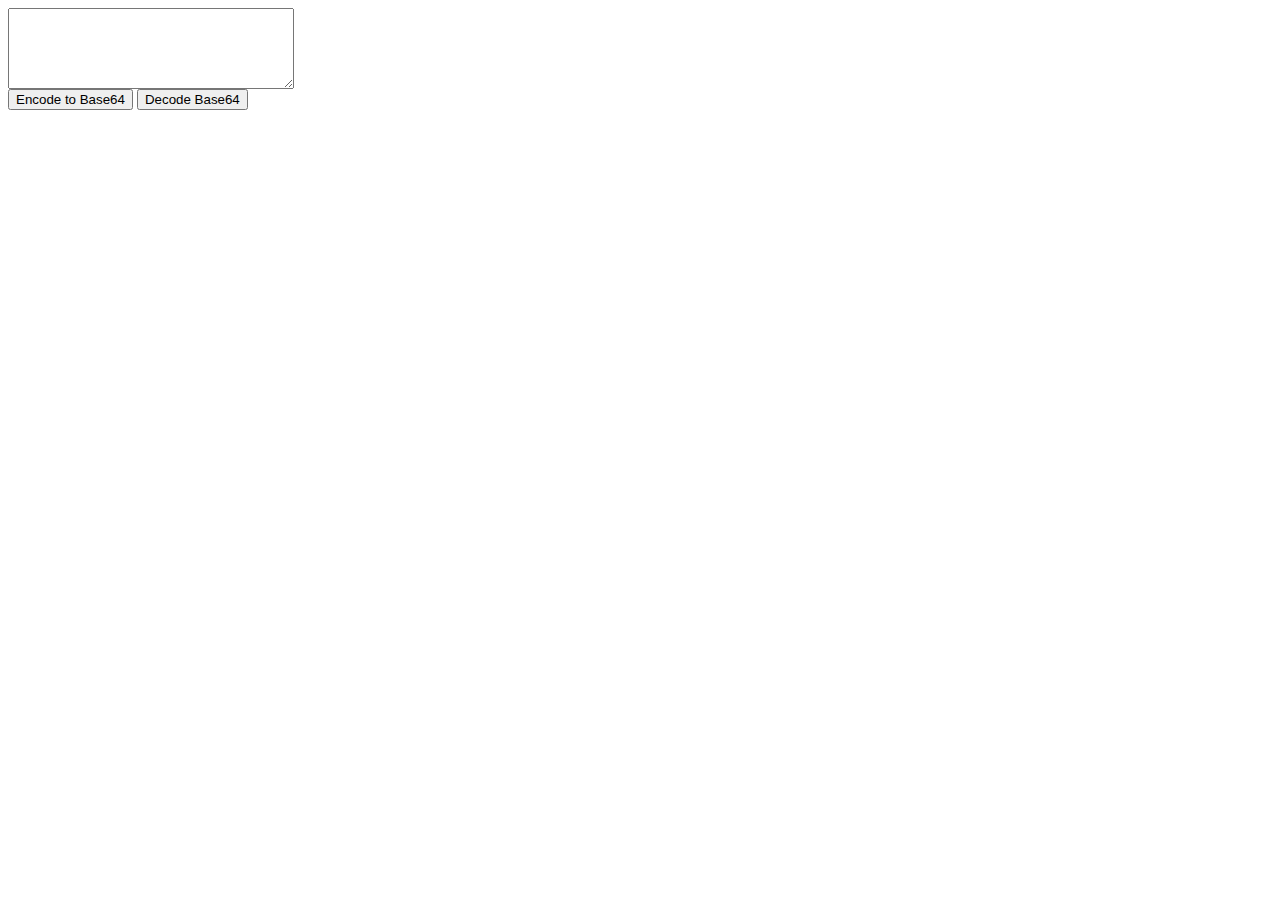
<file: base64/index.html>
<html>
<head>
        <script src="https://cdnjs.cloudflare.com/ajax/libs/jquery/3.3.1/jquery.min.js"></script>
        <title>Base64 Encode/Decode Online</title>
</head>
<body>
    <textarea id="mainarea" rows="5" cols="33"></textarea><br>
    <button id="encodeb64">Encode to Base64</button>
    <button id="decodeb64">Decode Base64</button>
    <script>
    $( "#encodeb64" ).click(function() {
        var formval = $("#mainarea").val();
        console.log(formval)
        formval = btoa(formval);
        $("#mainarea").val(formval);
    });
    $( "#decodeb64" ).click(function() {
        var formval = $("#mainarea").val();
        formval = atob(formval);
        $("#mainarea").val(formval);
    });
    </script>
</body>
</html>
</file>
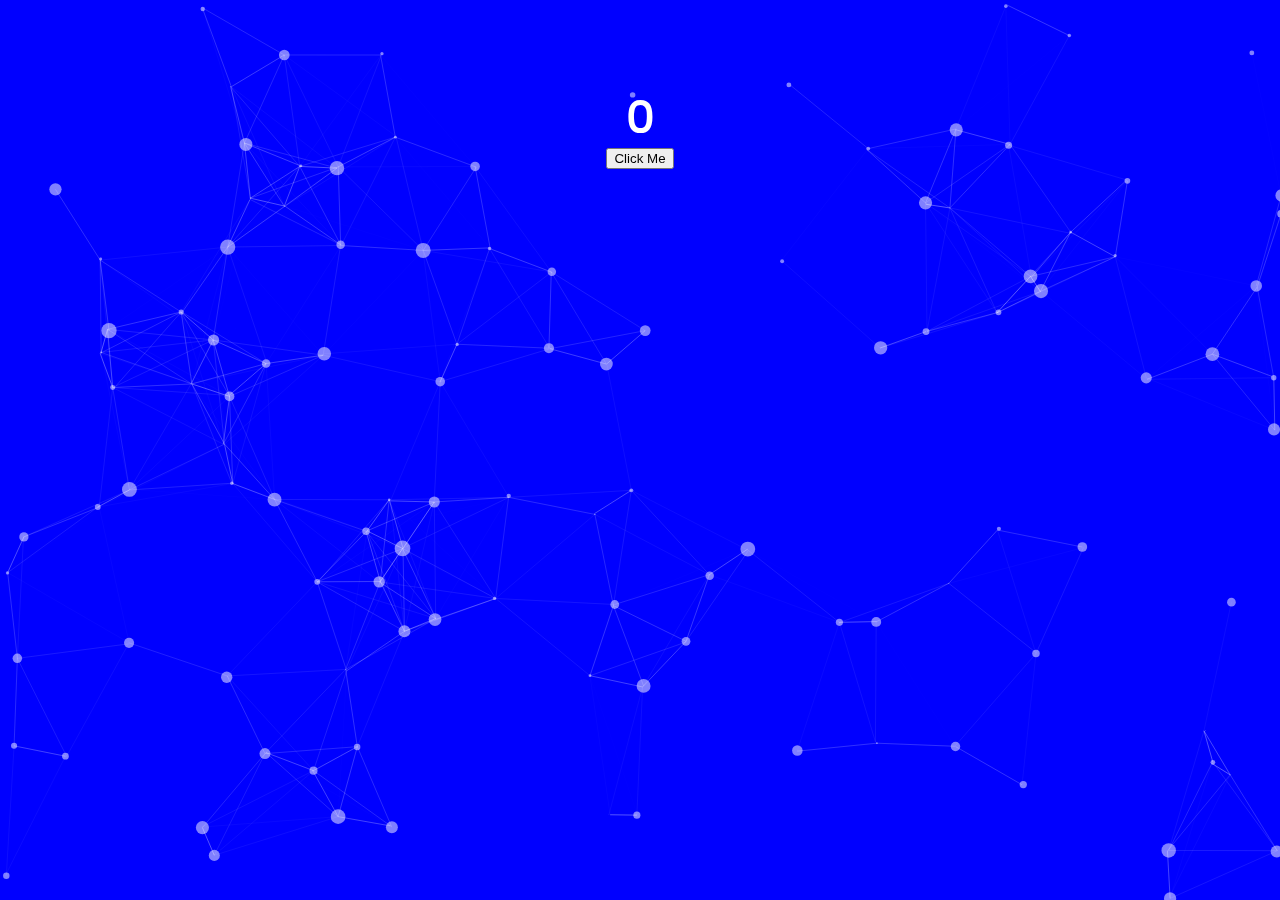
<file: clickdemo/index.html>
<html>
<head>
<title>Clicker</title>
<script src="https://code.jquery.com/jquery-3.3.1.js"></script>
<style>
body {
    background-color: blue;
}
</style>
<link href="https://fonts.googleapis.com/css?family=Sunflower:300" rel="stylesheet"> 
<style>
body {
	font-family: 'Sunflower', sans-serif;
}
</style>
</head>
<body>
<script src="particles.js"></script>
<script>
particlesJS.load('particles-js', 'woaw.json', function() {
  console.log('callback - particles.js config loaded');
});
</script>
<style>
#particles-js canvas {
    display: block;
    vertical-align: bottom;
    -webkit-transform: scale(1);
    -ms-transform: scale(1);
    transform: scale(1);
    opacity: 1;
    -webkit-transition: opacity .8s ease, -webkit-transform 1.4s ease;
    transition: opacity .8s ease, transform 1.4s ease
}

#particles-js {
    width: 100%;
    height: 100%;
    position: fixed;
    z-index: -10;
    top: 0;
    left: 0
}
</style>
<div id="particles-js"></div>
<center>
<br>
<br>
<br>
<br>
<font size="7">
<font color="white"><div class="nombre">
0
</div>
</font>
</font>
<button>Click Me</button>

</center>
<script>
var clic = 0;
$( "button" ).click(function(){
  clic = clic + 1;
  $('div.nombre').text(clic);
});
</script>
</body>
</file>
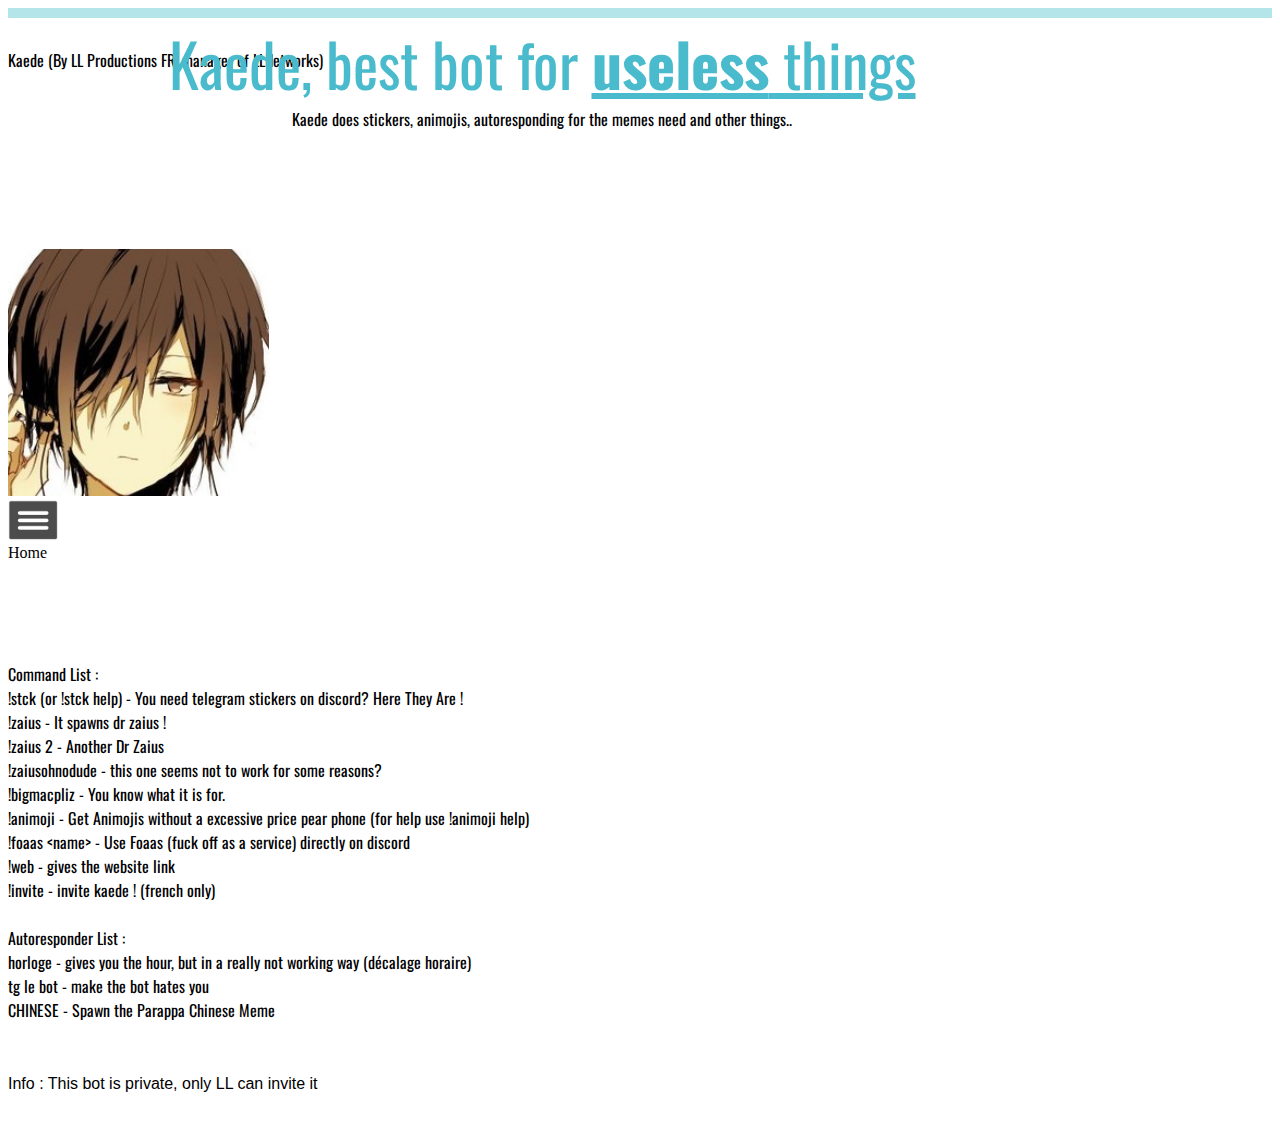
<file: kaede/index.html>
<!DOCTYPE html><html><head>
    <title>Kaede Bot</title>
    <meta charset="UTF-8">
    <meta name="generator" content="Silex v2.2.7">
    
    <meta property="og:title" content="Kaede Bot by LLNetwork" />
    <meta property="og:image" content="https://media.tenor.com/images/e2ec8b8229d40d40eb5eeae78f8ae3c9/tenor.gif" />

    <style type="text/css" class="silex-style">@import url(//fonts.googleapis.com/css?family=Oswald:200,300);.title,
.heading1,
.heading2,
.heading3,
.normal {color: black; font-family: 'Oswald', sans-serif; margin: 0; font-weight: normal;}.editable-style.small-height {min-height: 10px; height: 10px; max-height: 10px;}.title {font-size: 60px; color: rgb(73, 187, 204);}.heading1 {font-size: 24px;}.editable-style.right {left: initial; right: 0px;}.grey-text .normal {color: grey;}.small-text .normal {color: grey; font-size: 10px;}.product-details .heading1 {color: rgb(73, 187, 204);}.product-details .heading3 {color: white; background-color: rgb(73, 187, 204); float: right; padding: 2px 25px;}.in-front {z-index: 1000;}.link-menu .normal {padding-top: 5px; color: #000000;}.link-menu .page-link-active {background-color: rgb(73, 187, 204); transition: background-color 0.5s ease-in;}.link-menu .page-link-active .normal {color: #FFFFFF; transition: color 0.5s ease-in;}</style>
    <script type="text/javascript" class="silex-script"></script>
    <style class="silex-inline-styles" type="text/css">.silex-id-1436036524732-32 {cursor: auto; background-color: rgb(255, 255, 255);}.silex-id-1483130857943-13 {top: 5px; left: 5px; background-color: rgba(180,229,232,1); min-width: 980px;}.silex-id-1483130857943-12 {min-height: 40px; background-color: transparent; top: 15px; left: 313px; width: 980px;}.silex-id-1525361065144-2 {width: 405px; min-height: 100px; top: 1px; left: 266px;}.silex-id-1483131519736-31 {top: 50px; left: 5px; min-width: 980px;}@media only screen and (max-width: 480px), only screen and (max-device-width: 480px) {.silex-id-1483131519736-31 {top: 401px; left: 0px;}}.silex-id-1483131519736-30 {min-height: 351px; background-color: transparent; top: 15px; left: 313px; width: 980px;}@media only screen and (max-width: 480px), only screen and (max-device-width: 480px) {.silex-id-1483131519736-30 {min-height: 415px;}}.silex-id-1436036524230-27 {width: 1068px; top: 170px; left: -48px; min-height: 231px;}@media only screen and (max-width: 480px), only screen and (max-device-width: 480px) {.silex-id-1436036524230-27 {top: 137px; left: 11px; width: 421px; min-height: 372px;}}.silex-id-1525361407842-5 {width: 150px; min-height: 141px; top: 14px; left: 438px;}.silex-id-1525362141200-0 {width: 100px; background-color: rgb(255, 255, 255); min-height: 100px; top: 816px; left: 1502px;}.silex-id-1525361285402-3 {width: 1110px; min-height: 332px; top: 492px; left: 268px;}.silex-id-1525362460016-1 {width: 481px; min-height: 52px; top: 905px; left: 271px;}</style>

    <script type="text/javascript" src="https://editor.silex.me/static/2.7/jquery.js" data-silex-static=""></script>
    <script type="text/javascript" src="https://editor.silex.me/static/2.7/jquery-ui.js" data-silex-static=""></script>
    <script type="text/javascript" src="https://editor.silex.me/static/2.7/pageable.js" data-silex-static=""></script>
    <script type="text/javascript" src="https://editor.silex.me/static/2.7/front-end.js" data-silex-static=""></script>
    <link rel="stylesheet" href="https://editor.silex.me/static/2.7/normalize.css" data-silex-static="">
    <link rel="stylesheet" href="https://editor.silex.me/static/2.7/front-end.css" data-silex-static="">

    

    <script class="silex-json-styles" type="text/json">[{"desktop":{"silex-id-1436036524732-32":{"cursor":"auto","background-image":"","background-color":"rgb(255, 255, 255)"},"silex-id-1436036524531-30":{"width":"408px","top":"106px","left":"90px","background-color":"transparent","min-height":"141px"},"silex-id-1436036524431-29":{"width":"117px","top":"3px","left":"2px","min-height":"117px"},"silex-id-1436036524330-28":{"width":"283px","top":"21px","left":"120px","min-height":"100px"},"silex-id-1436036524230-27":{"width":"1068px","top":"170px","left":"-48px","min-height":"231px"},"silex-id-1436036524129-26":{"width":"966px","top":"700px","left":"1px","background-color":"transparent","min-height":"528px"},"silex-id-1436036524028-25":{"width":"368px","top":"134px","left":"46px","min-height":"256px"},"silex-id-1436036523928-24":{"width":"978px","top":"22px","left":"1px","min-height":"26px"},"silex-id-1436036523827-23":{"width":"242px","top":"166px","left":"120px","min-height":"58px"},"silex-id-1436036523727-22":{"width":"362px","top":"235px","left":"61px","min-height":"86px"},"silex-id-1436036523626-21":{"width":"415px","top":"129px","left":"513px","min-height":"302px"},"silex-id-1436036523526-20":{"width":"100px","top":"1278px","left":"0px","background-color":"transparent","min-height":"528px"},"silex-id-1436036523425-19":{"width":"368px","top":"127px","left":"40px","min-height":"256px"},"silex-id-1436036523325-18":{"width":"100px","top":"16px","left":"0px","min-height":"26px"},"silex-id-1436036523224-17":{"width":"242px","top":"166px","left":"120px","min-height":"58px"},"silex-id-1436036523124-16":{"width":"362px","top":"235px","left":"61px","min-height":"86px"},"silex-id-1436036523024-15":{"width":"415px","top":"166px","left":"512px","min-height":"259px"},"silex-id-1436036522923-14":{"width":"100px","top":"1864px","background-color":"transparent","min-height":"528px"},"silex-id-1436036522823-13":{"width":"368px","top":"130px","left":"43px","min-height":"256px"},"silex-id-1436036522722-12":{"width":"100px","top":"16px","left":"0px","min-height":"26px"},"silex-id-1436036522622-11":{"width":"242px","top":"166px","left":"120px","min-height":"58px"},"silex-id-1436036522521-10":{"width":"362px","top":"240px","left":"61px","min-height":"86px"},"silex-id-1436036522421-9":{"width":"415px","top":"172px","left":"512px","min-height":"299px"},"silex-id-1436036522320-8":{"width":"100px","top":"2405px","min-height":"100px"},"silex-id-1436036522119-6":{"width":"383px","top":"108px","left":"536px","background-color":"transparent","min-height":"100px"},"silex-id-1436036522018-5":{"width":"90px","top":"20px","left":"142px","min-height":"33px"},"silex-id-1436036521917-4":{"width":"90px","top":"20px","left":"238px","min-height":"33px"},"silex-id-1436036521816-3":{"width":"100px","top":"300px","left":"1px","background-color":"transparent","min-height":"528px"},"silex-id-1436036521716-2":{"width":"389px","top":"59px","left":"539px","min-height":"325px"},"silex-id-1436036521615-1":{"width":"400px","top":"51px","left":"111px","background-color":"transparent","min-height":"396px"},"silex-id-1483130355289-6":{"min-height":"331px","background-color":"transparent"},"silex-id-1483130397854-9":{"min-height":"525px","background-color":"transparent"},"silex-id-1483130400382-11":{"min-height":"82px","background-color":"transparent"},"silex-id-1483130857943-12":{"min-height":"40px","background-color":"transparent","top":"15px","left":"313px","width":"980px"},"silex-id-1483130857943-13":{"top":"5px","left":"5px","background-color":"rgba(180,229,232,1)","min-width":"980px"},"silex-id-1483131239727-15":{"min-height":"525px","background-color":"transparent"},"silex-id-1483131239727-16":{"width":"368px","top":"134px","left":"46px","min-height":"256px"},"silex-id-1483131239727-17":{"width":"978px","top":"22px","left":"1px","min-height":"26px"},"silex-id-1483131239727-18":{"width":"415px","top":"129px","left":"513px","min-height":"302px"},"silex-id-1483131242514-20":{"min-height":"525px","background-color":"transparent"},"silex-id-1483131242515-21":{"width":"368px","top":"134px","left":"46px","min-height":"256px"},"silex-id-1483131242515-22":{"width":"978px","top":"22px","left":"1px","min-height":"26px"},"silex-id-1483131242515-23":{"width":"415px","top":"129px","left":"513px","min-height":"302px"},"silex-id-1483131410737-26":{"min-height":"525px","background-color":"transparent"},"silex-id-1483131519736-30":{"min-height":"351px","background-color":"transparent","top":"15px","left":"313px","width":"980px"},"silex-id-1483131519736-31":{"top":"50px","left":"5px","min-width":"980px"},"silex-id-1525361065144-2":{"width":"405px","min-height":"100px","top":"1px","left":"266px"},"silex-id-1525361285402-3":{"width":"1110px","min-height":"332px","top":"492px","left":"268px"},"silex-id-1525361407842-5":{"width":"150px","min-height":"141px","top":"14px","left":"438px"},"silex-id-1525362141200-0":{"width":"100px","background-color":"rgb(255, 255, 255)","min-height":"100px","top":"816px","left":"1502px"},"silex-id-1525362460016-1":{"width":"481px","min-height":"52px","top":"905px","left":"271px"}},"mobile":{"silex-id-1436036524230-27":{"top":"137px","left":"11px","width":"421px","min-height":"372px"},"silex-id-1483131410737-26":{"top":"0px","left":"12px","width":"445px","min-height":"791px"},"silex-id-1483131519736-31":{"top":"401px","left":"0px"},"silex-id-1483131242515-23":{"top":"384px","left":"15px","width":"415px","min-height":"314px"},"silex-id-1483130355289-6":{"min-height":"218px"},"silex-id-1483131519736-30":{"min-height":"415px"},"silex-id-1483130397854-9":{"min-height":"767px"},"silex-id-1483131239727-15":{"min-height":"735px"},"silex-id-1483131242514-20":{"min-height":"718px"}},"componentData":{}}]</script>

    <!-- aa-->
    






    <meta name="website-width" content="980">
    <style type="text/css" class="silex-style-settings">.website-width {width: 980px;}</style>































    
    
<!-- Silex HEAD tag do not remove -->
    <!-- End of Silex HEAD tag do not remove --></head>

<body data-silex-type="container" class="silex-id-1436036524732-32 silex-runtime" data-silex-id="silex-id-1436036524732-32">
    <div data-silex-type="container" class="prevent-draggable container-element editable-style silex-id-1483130857943-13 section-element small-height website-min-width" data-silex-id="silex-id-1483130857943-13">
        <div data-silex-type="container" class="editable-style silex-element-content website-width silex-id-1483130857943-12 silex-container-content container-element prevent-draggable" data-silex-id="silex-id-1483130857943-12"></div>
    <div data-silex-type="text" class="editable-style silex-id-1525361065144-2 text-element" data-silex-id="silex-id-1525361065144-2" style=""><div class="silex-element-content normal">Kaede (By LL Productions FR, manager of LLNetworks)<br></div></div></div>
    
    <div data-silex-type="container" class="prevent-draggable container-element editable-style silex-id-1483131519736-31 section-element page-home paged-element website-min-width" data-silex-id="silex-id-1483131519736-31">
        <div data-silex-type="container" class="editable-style silex-element-content website-width silex-id-1483131519736-30 silex-container-content container-element prevent-draggable" data-silex-id="silex-id-1483131519736-30">
            
        <div data-silex-type="text" class="editable-style text-element silex-id-1436036524230-27" data-silex-id="silex-id-1436036524230-27" style="">
                <div class="silex-element-content normal">
                    <div style="text-align: center;"><header class="title">Kaede, best bot for <u><b>useless</b> things</u><br></header>Kaede does stickers, animojis, autoresponding for the memes need and other things..<br></div></div>
            </div><div data-silex-type="image" class="editable-style silex-id-1525361407842-5 image-element" data-silex-id="silex-id-1525361407842-5" style=""><img src="kaede%20ptn%20d'avatar%20perdu%20de%20merde.PNG" class="silex-element-content"></div></div>
    </div>



    



































    <div class="silex-pages">
        <div class="menu-button editable-style silex-id-hamburger-menu image-element page-page-1 paged-element prevent-draggable prevent-resizable" data-silex-id="silex-id-hamburger-menu" data-silex-type="image"><img class="silex-element-content" src="[data-uri]" alt="open mobile menu"></div><a id="page-home" data-silex-type="page" class="page-element">Home</a></div>













    
    

    



    
    





























<div data-silex-type="html" class="editable-style silex-id-1525362141200-0 html-element" data-silex-id="silex-id-1525362141200-0" style=""><div class="silex-element-content"><script type="text/javascript">document.title = "Kaede Bot";</script></div></div><div data-silex-type="text" class="editable-style silex-id-1525361285402-3 text-element" data-silex-id="silex-id-1525361285402-3" style=""><div class="silex-element-content normal"><div style="text-align: center;"><div style="text-align: left;">Command List :<br>!stck (or !stck help) - You need telegram stickers on discord? Here They Are !<br>!zaius - It spawns dr zaius !<br>!zaius 2 - Another Dr Zaius<br>!zaiusohnodude - this one seems not to work for some reasons?<br>!bigmacpliz - You know what it is for.<br>!animoji - Get Animojis without a excessive price pear phone (for help use !animoji help)<br>!foaas &lt;name&gt; - Use Foaas (fuck off as a service) directly on discord<br>!web - gives the website link<br>!invite - invite kaede ! (french only)<br><br>Autoresponder List :<br>horloge - gives you the hour, but in a really not working way (décalage horaire)<br>tg le bot - make the bot hates you<br>CHINESE - Spawn the Parappa Chinese Meme<br><br></div><br></div></div></div><div data-silex-type="text" class="editable-style silex-id-1525362460016-1 text-element" data-silex-id="silex-id-1525362460016-1" style=""><div class="silex-element-content normal"><font face="verdana,sans-serif">Info : This bot is private, only LL can invite it</font><br></div></div>
</body></html>
</file>
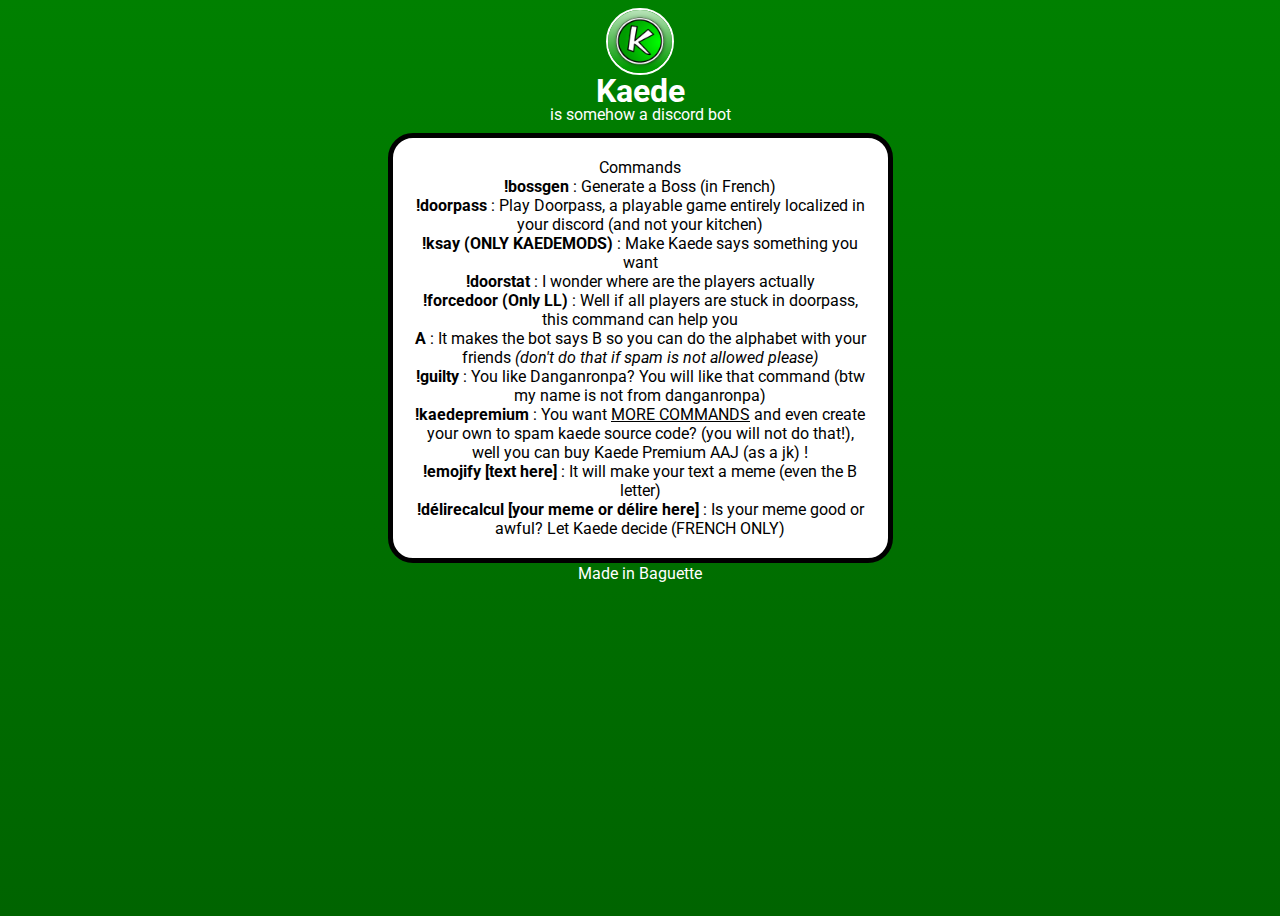
<file: kaedev2/index.html>
<html>
    <head>
        <link href="https://fonts.googleapis.com/css?family=Roboto" rel="stylesheet"> 
        <link href="https://afeld.github.io/emoji-css/emoji.css" rel="stylesheet">
        <style>
        p {
            font-family: 'Roboto', sans-serif;
            color : white;
        }
        body {
            background-color : darkgreen;
            background-image: linear-gradient(green, darkgreen);
            height:100vh;
        }
        .toptext {
            margin-top : -55px;
        }
        .logoicon {
            border-radius: 50%;
            width: 5%;
            border: 2px solid white;
            transition: border .4s ease-in;
        }
        .logoicon:hover {
            border: 8px solid white;
        }
        .toptext2 {
            margin-top : -25px;
        }
        .boxwhite {
            border-radius: 25px;
            background: white;
            padding: 20px;  
            color: black;
            border: 5px solid black;
            width: 455px;
        }
        .underlined {
            text-decoration: underline;
        }
        .p2 {
            font-family: 'Roboto', sans-serif;
            color : white;
        }
        .toptext3 {
            margin-top : -15px;
        }
        </style>
        <title>Kaede</title>
        <meta charset="UTF-8">
    </head>

    <body>
        <center><img class="logoicon" src="kaedelogo.png"></center>
        <center><h1><p class="toptext2">Kaede</p></h1><br>
        <p class="toptext">is somehow a discord bot <i class="em em-thinking_face"></i></p>
        </center>
        <br>
        <center><p class="boxwhite toptext2">
            Commands <br>
            <b>!bossgen</b> : Generate a Boss (in French) <br>
            <b>!doorpass</b> : Play Doorpass, a playable game entirely localized in your discord (and not your kitchen)<br>
            <b>!ksay (ONLY KAEDEMODS)</b> : Make Kaede says something you want <br>
            <b>!doorstat</b> : I wonder where are the players actually <i class="em em-thinking_face"></i> <br>
            <b>!forcedoor (Only LL)</b> : Well if all players are stuck in doorpass, this command can help you <i class="em em---1"></i> <br>
            <b>A</b> : It makes the bot says B so you can do the alphabet with your friends <i>(don't do that if spam is not allowed please)</i> <br>
            <b>!guilty</b> : You like Danganronpa? You will like that command (btw my name is not from danganronpa)<br>
            <b>!kaedepremium</b> : You want <a class="underlined">MORE COMMANDS</a> and even create your own to spam kaede source code? (you will not do that!), well you can buy Kaede Premium AAJ (as a jk) !<br>
            <b>!emojify [text here]</b> : It will make your text a meme (even the B letter) <br>
            <b>!délirecalcul [your meme or délire here]</b> : Is your meme good or awful? Let Kaede decide (FRENCH ONLY)

        </p></center>
        <center class="p2 toptext3">Made in Baguette <i class="em em-fr"></i></center>

    </body>
</html>
</file>
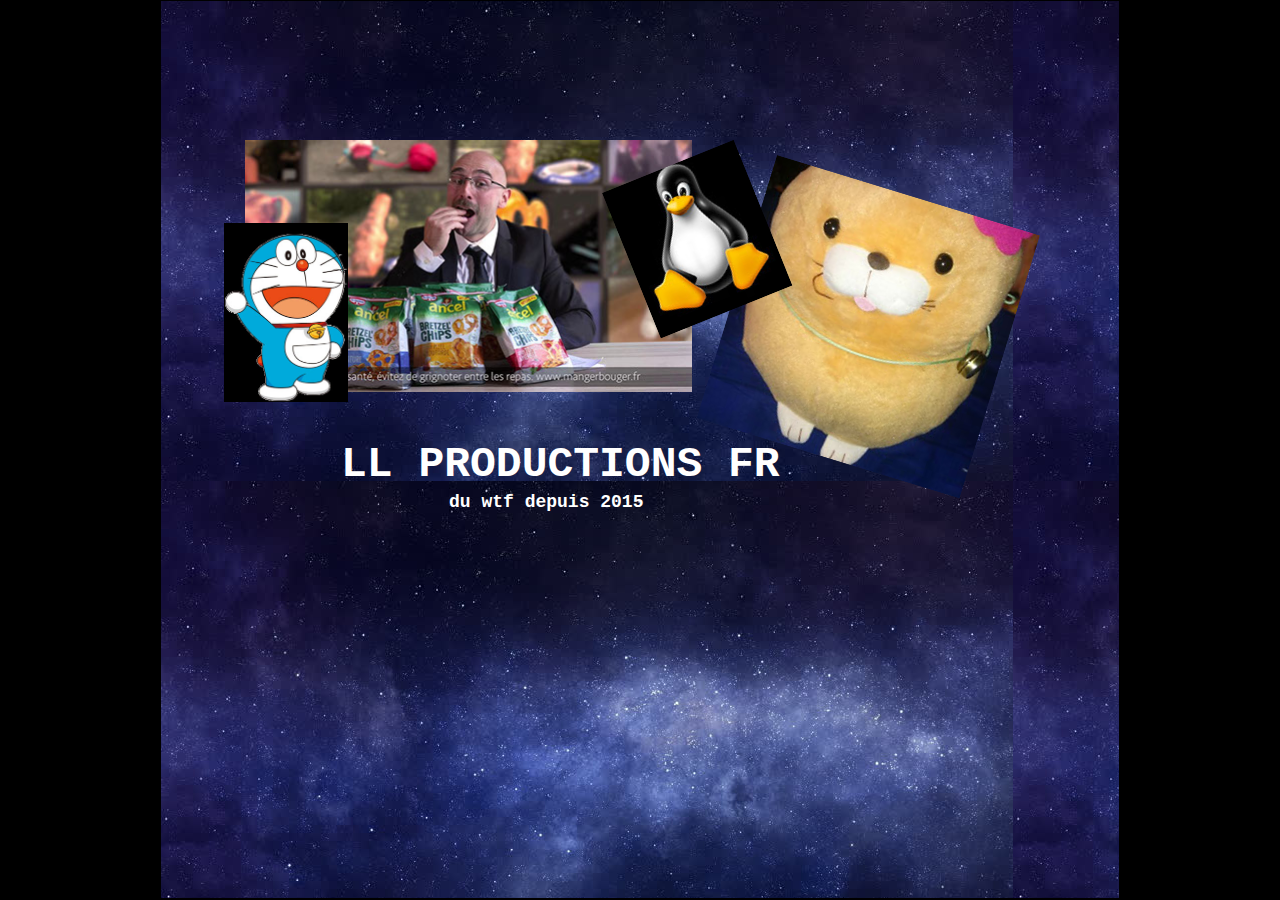
<file: llprods/index.html>
<!DOCTYPE html>
<html class="nojs html css_verticalspacer" lang="fr-FR">
 <head>

  <meta http-equiv="Content-type" content="text/html;charset=UTF-8"/>
  <meta name="generator" content="2018.1.0.386"/>
  <meta name="viewport" content="width=device-width, initial-scale=1.0"/>
  
  <script type="text/javascript">
   // Update the 'nojs'/'js' class on the html node
document.documentElement.className = document.documentElement.className.replace(/\bnojs\b/g, 'js');

// Check that all required assets are uploaded and up-to-date
if(typeof Muse == "undefined") window.Muse = {}; window.Muse.assets = {"required":["museutils.js", "museconfig.js", "jquery.watch.js", "require.js", "index.css"], "outOfDate":[]};
</script>
  
  <title>Page d'accueil</title>
  <!-- CSS -->
  <link rel="stylesheet" type="text/css" href="css/site_global.css?crc=444006867"/>
  <link rel="stylesheet" type="text/css" href="css/index.css?crc=240802145" id="pagesheet"/>
   </head>
 <body>

  <div class="clearfix borderbox" id="page"><!-- group -->
   <div class="clip_frame grpelem" id="u120" data-mu-ie-matrix="progid:DXImageTransform.Microsoft.Matrix(M11=0.9563,M12=-0.2924,M21=0.2924,M22=0.9563,SizingMethod='auto expand')" data-mu-ie-matrix-dx="-34" data-mu-ie-matrix-dy="-34"><!-- image -->
    <img class="block" id="u120_img" src="images/image%20coll%c3%a9e%20480%20x%20480.jpg?crc=130243191" alt="" data-heightwidthratio="1" data-image-width="274" data-image-height="274"/>
   </div>
   <div class="clip_frame grpelem" id="u129"><!-- image -->
    <img class="block" id="u129_img" src="images/image%20coll%c3%a9e%201280%20x%20720.jpg?crc=4195623750" alt="" data-heightwidthratio="0.5627802690582959" data-image-width="446" data-image-height="251"/>
   </div>
   <div class="clip_frame grpelem" id="u154" data-mu-ie-matrix="progid:DXImageTransform.Microsoft.Matrix(M11=0.9272,M12=0.3746,M21=-0.3746,M22=0.9272,SizingMethod='auto expand')" data-mu-ie-matrix-dx="-24" data-mu-ie-matrix-dy="-21"><!-- image -->
    <img class="block" id="u154_img" src="images/image%20coll%c3%a9e%20272%20x%20300.jpg?crc=4000488879" alt="" data-heightwidthratio="1.1056338028169015" data-image-width="142" data-image-height="157"/>
   </div>
   <div class="clip_frame grpelem" id="u163"><!-- image -->
    <img class="block" id="u163_img" src="images/image%20coll%c3%a9e%20254%20x%20365.jpg?crc=61009373" alt="" data-heightwidthratio="1.435483870967742" data-image-width="124" data-image-height="178"/>
   </div>
   <div class="clearfix grpelem" id="u172-6"><!-- content -->
    <p id="u172-2">LL PRODUCTIONS FR</p>
    <p id="u172-4">&nbsp;&nbsp;&nbsp;&nbsp;&nbsp;&nbsp;&nbsp;&nbsp;&nbsp; du wtf depuis 2015</p>
   </div>
   <div class="verticalspacer" data-offset-top="587" data-content-above-spacer="587" data-content-below-spacer="62" data-sizePolicy="fixed" data-pintopage="page_fixedLeft"></div>
  </div>
  <!-- Other scripts -->
  <script type="text/javascript">
   // Decide whether to suppress missing file error or not based on preference setting
var suppressMissingFileError = false
</script>
  <script type="text/javascript">
   window.Muse.assets.check=function(c){if(!window.Muse.assets.checked){window.Muse.assets.checked=!0;var b={},d=function(a,b){if(window.getComputedStyle){var c=window.getComputedStyle(a,null);return c&&c.getPropertyValue(b)||c&&c[b]||""}if(document.documentElement.currentStyle)return(c=a.currentStyle)&&c[b]||a.style&&a.style[b]||"";return""},a=function(a){if(a.match(/^rgb/))return a=a.replace(/\s+/g,"").match(/([\d\,]+)/gi)[0].split(","),(parseInt(a[0])<<16)+(parseInt(a[1])<<8)+parseInt(a[2]);if(a.match(/^\#/))return parseInt(a.substr(1),
16);return 0},f=function(f){for(var g=document.getElementsByTagName("link"),j=0;j<g.length;j++)if("text/css"==g[j].type){var l=(g[j].href||"").match(/\/?css\/([\w\-]+\.css)\?crc=(\d+)/);if(!l||!l[1]||!l[2])break;b[l[1]]=l[2]}g=document.createElement("div");g.className="version";g.style.cssText="display:none; width:1px; height:1px;";document.getElementsByTagName("body")[0].appendChild(g);for(j=0;j<Muse.assets.required.length;){var l=Muse.assets.required[j],k=l.match(/([\w\-\.]+)\.(\w+)$/),i=k&&k[1]?
k[1]:null,k=k&&k[2]?k[2]:null;switch(k.toLowerCase()){case "css":i=i.replace(/\W/gi,"_").replace(/^([^a-z])/gi,"_$1");g.className+=" "+i;i=a(d(g,"color"));k=a(d(g,"backgroundColor"));i!=0||k!=0?(Muse.assets.required.splice(j,1),"undefined"!=typeof b[l]&&(i!=b[l]>>>24||k!=(b[l]&16777215))&&Muse.assets.outOfDate.push(l)):j++;g.className="version";break;case "js":j++;break;default:throw Error("Unsupported file type: "+k);}}c?c().jquery!="1.8.3"&&Muse.assets.outOfDate.push("jquery-1.8.3.min.js"):Muse.assets.required.push("jquery-1.8.3.min.js");
g.parentNode.removeChild(g);if(Muse.assets.outOfDate.length||Muse.assets.required.length)g="Certains fichiers sur le serveur sont peut-être manquants ou incorrects. Videz le cache du navigateur et réessayez. Si le problème persiste, contactez le créateur du site.",f&&Muse.assets.outOfDate.length&&(g+="\nOut of date: "+Muse.assets.outOfDate.join(",")),f&&Muse.assets.required.length&&(g+="\nMissing: "+Muse.assets.required.join(",")),suppressMissingFileError?(g+="\nUse SuppressMissingFileError key in AppPrefs.xml to show missing file error pop up.",console.log(g)):alert(g)};location&&location.search&&location.search.match&&location.search.match(/muse_debug/gi)?
setTimeout(function(){f(!0)},5E3):f()}};
var muse_init=function(){require.config({baseUrl:""});require(["jquery","museutils","whatinput","jquery.watch"],function(c){var $ = c;$(document).ready(function(){try{
window.Muse.assets.check($);/* body */
Muse.Utils.transformMarkupToFixBrowserProblemsPreInit();/* body */
Muse.Utils.prepHyperlinks(true);/* body */
Muse.Utils.makeButtonsVisibleAfterSettingMinWidth();/* body */
Muse.Utils.fullPage('#page');/* 100% height page */
Muse.Utils.showWidgetsWhenReady();/* body */
Muse.Utils.transformMarkupToFixBrowserProblems();/* body */
}catch(b){if(b&&"function"==typeof b.notify?b.notify():Muse.Assert.fail("Error calling selector function: "+b),false)throw b;}})})};

</script>
  <!-- RequireJS script -->
  <script src="scripts/require.js?crc=7928878" type="text/javascript" async data-main="scripts/museconfig.js?crc=310584261" onload="if (requirejs) requirejs.onError = function(requireType, requireModule) { if (requireType && requireType.toString && requireType.toString().indexOf && 0 <= requireType.toString().indexOf('#scripterror')) window.Muse.assets.check(); }" onerror="window.Muse.assets.check();"></script>
   </body>
</html>
</file>
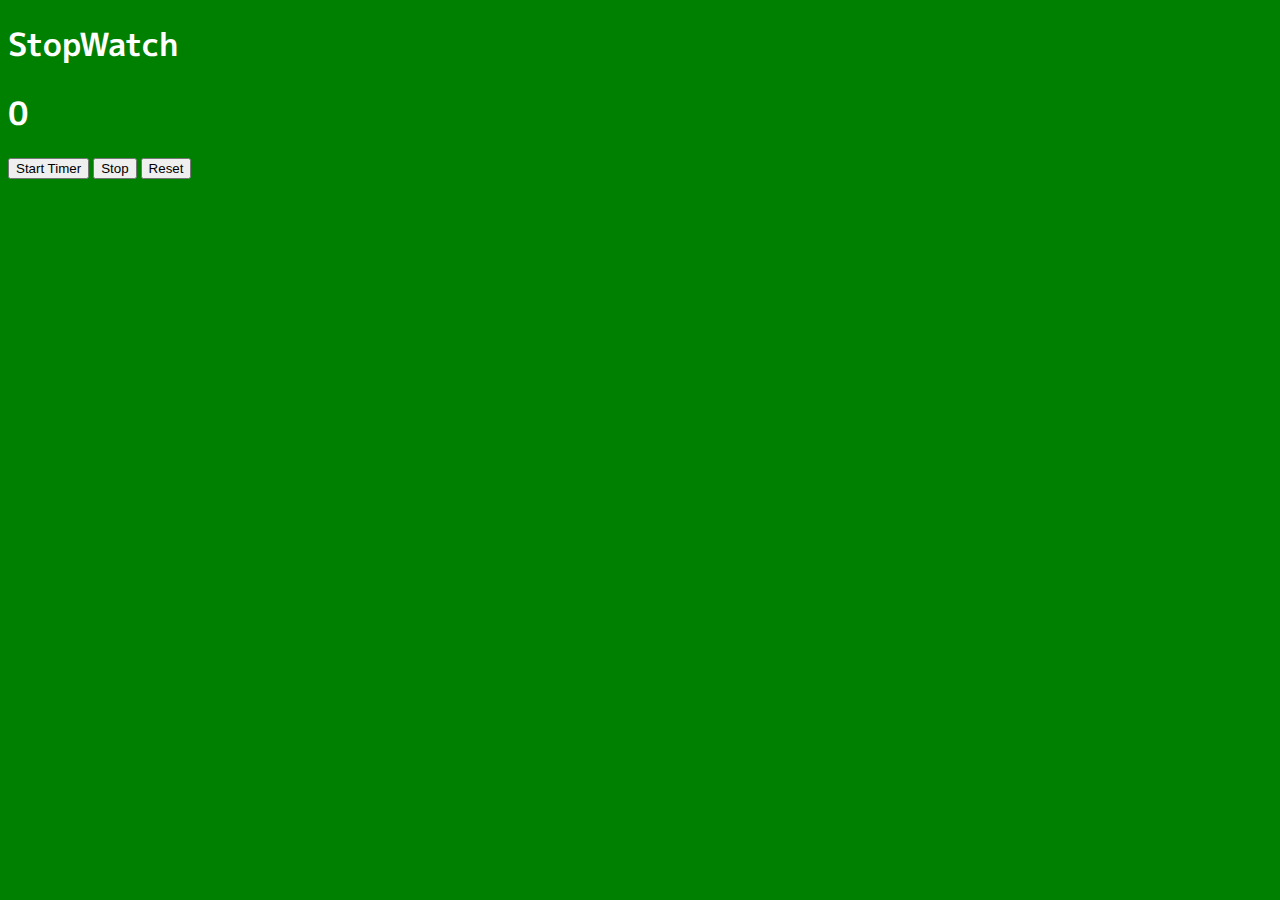
<file: stopwatch/index.html>
<!DOCTYPE HTML>
<html>
<head>
    <title>STOPWATCH TEST</title>
    <script>
            var time = 0;
            var timego = 0;
        </script>
    <link href="https://fonts.googleapis.com/css?family=M+PLUS+1p" rel="stylesheet"> 
    <style>
    body {
        background-color: green
    }
    p {
        font-family: 'M PLUS 1p', sans-serif;
        color : white;
    }
    h1 {
        font-family: 'M PLUS 1p', sans-serif;
        color : white;
    }
    </style>
    <script src="https://ajax.googleapis.com/ajax/libs/jquery/3.3.1/jquery.min.js"></script>
    <script>
            function timestart() {
                    time = time + 1;
                    $( "div.timer" ).replaceWith( '<div class="timer">' + time + '</div>' );
            }

    function startnow() {
        theTimer = setInterval(timestart, 1000);
    }
    function stopnow() {
        clearInterval(theTimer);
    }
    function resetnow() {
        clearInterval(theTimer);
        timego = 0;
        time = 0;
        $( "div.timer" ).replaceWith( '<div class="timer">' + time + '</div>' );
    }
    </script>
</head>
<body><p>
<h1>StopWatch</h1>
<h1><div class="timer">0</div></h1>
<button onclick="startnow()">Start Timer</button>
<button onclick="stopnow()">Stop</button>
<button onclick="resetnow()">Reset</button>











<script>
        
</script>
</p>
</body>
</html>
</file>
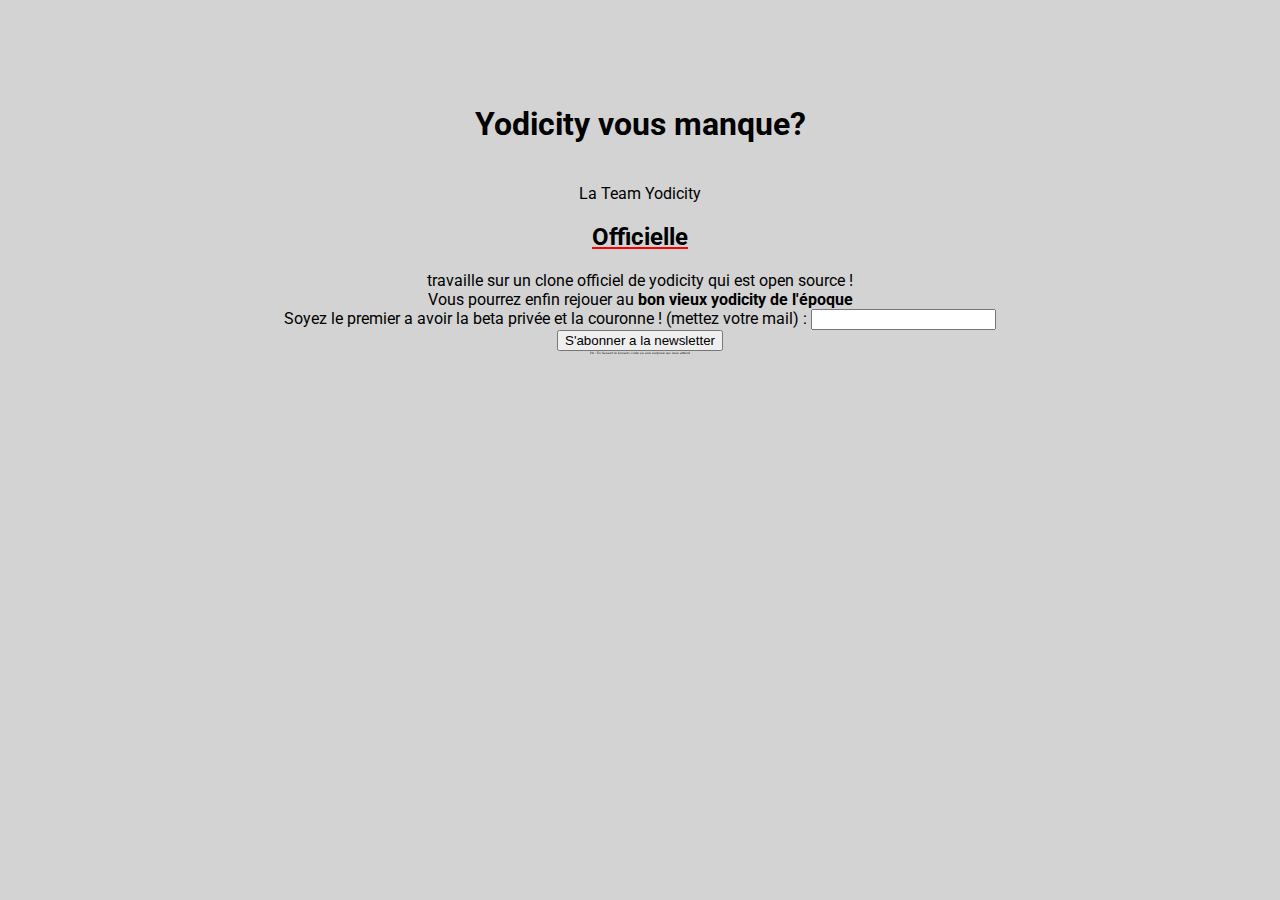
<file: yodicity2/index.html>
<html>
<head>
<title>OpenYodicity</title>
<meta charset="UTF-8">
<style>
div.centr {
    text-align: center;
}

div.dafuq {
    font-size: 3px;
}
</style>
<link href="https://fonts.googleapis.com/css?family=Roboto" rel="stylesheet"> 
<style>
body{
  font-family: 'Roboto', sans-serif;
  }
</style>
<style>
div.oblijay {
    text-decoration: underline;
    text-decoration-color: red;
}





</style>
<script src="https://ajax.googleapis.com/ajax/libs/jquery/3.3.1/jquery.min.js"></script>
</head>
<body bgcolor="#d3d3d3"><br><br><br><br>
<div class="centr"><h1>Yodicity vous manque?</h1></div>
<br><div class="centr">La Team Yodicity <b><h2><div class="oblijay">Officielle</div></h2></b> travaille sur un clone officiel de yodicity qui est open source !
<br>Vous pourrez enfin rejouer au <b>bon vieux yodicity de l'époque</b>
<br>Soyez le premier a avoir la beta privée et la couronne ! (mettez votre mail) : <input type="text" name="mail"><br><button onclick="location.href='https://www.youtube.com/watch?v=fVQ2vd4L2yk'" type="button">S'abonner a la newsletter</button>
<br><div class="dafuq">PS : En faisant le konami code y'a une surprise qui vous attend</div>

<script>
//Haut, haut, bas, bas, gauche, droite, gauche, droite, B, A
var k = [38, 38, 40, 40, 37, 39, 37, 39, 66, 65],
n = 0;
$(document).keydown(function (e) {
    if (e.keyCode === k[n++]) {
        if (n === k.length) {
            alert('Bien tenté, poisson de avril!'); // à remplacer par votre code
            n = 0;
            return false;
        }
    }
    else {
        n = 0;
    }
});
</script>


</div>


</body>





</html>
</file>
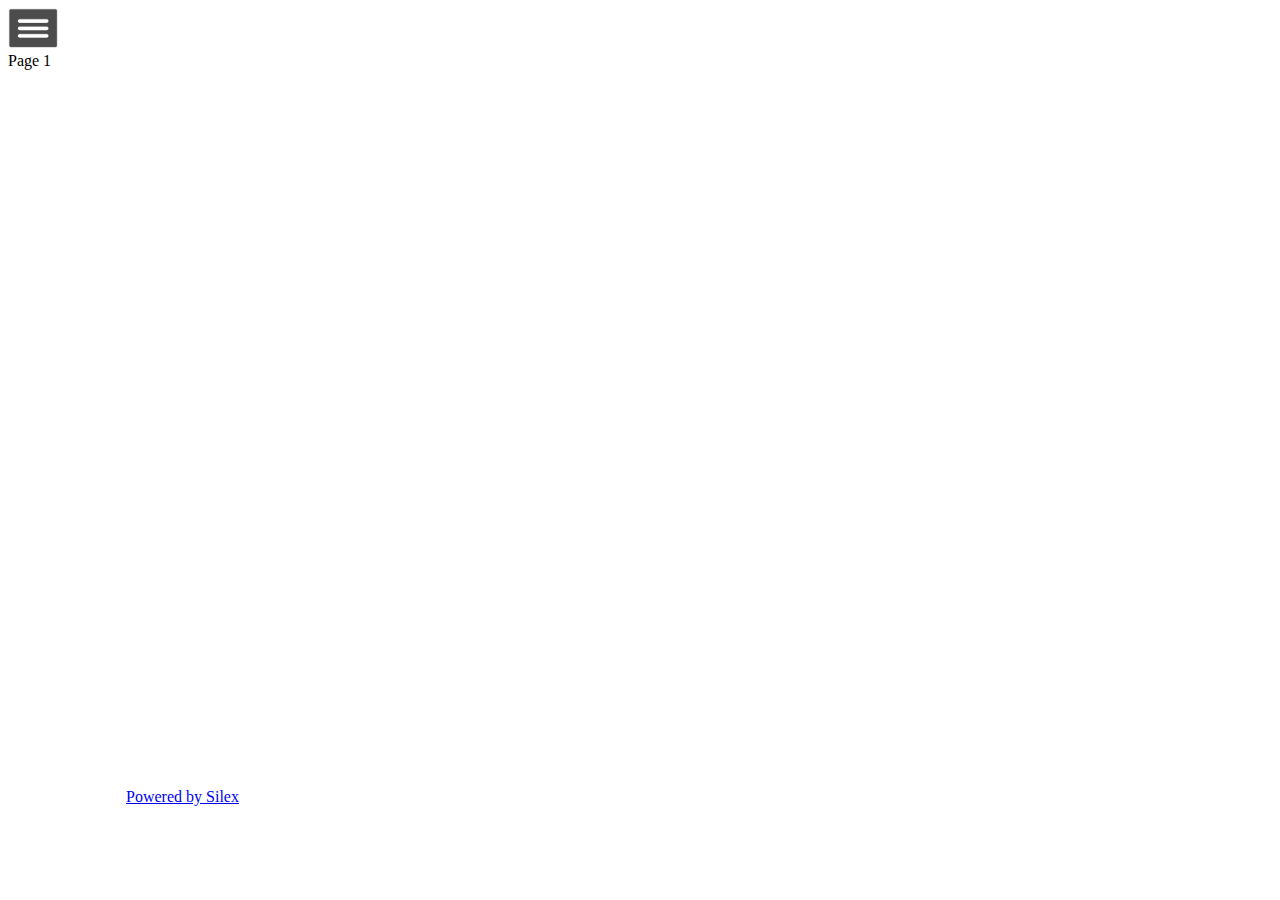
<file: kaede/editable.html>
<!DOCTYPE html><html><head>
    <meta charset="UTF-8">
    <!-- generator meta tag -->
    <!-- leave this for stats and Silex version check -->
    <meta name="generator" content="Silex v2.2.7">
    <!-- End of generator meta tag -->
    <script type="text/javascript" src="https://editor.silex.me/static/2.7/jquery.js" data-silex-static=""></script>
    <script type="text/javascript" src="https://editor.silex.me/static/2.7/jquery-ui.js" data-silex-static=""></script>
    <script type="text/javascript" src="https://editor.silex.me/static/2.7/pageable.js" data-silex-static=""></script>
    <script type="text/javascript" src="https://editor.silex.me/static/2.7/front-end.js" data-silex-static=""></script>
    <link rel="stylesheet" href="https://editor.silex.me/static/2.7/normalize.css" data-silex-static="">
    <link rel="stylesheet" href="https://editor.silex.me/static/2.7/front-end.css" data-silex-static="">

    <style type="text/css" class="silex-style"></style>
    <script type="text/javascript" class="silex-script"></script>
    <style class="silex-inline-styles" type="text/css">.body-initial {background-color: rgba(255,255,255,1);}.silex-id-1478366444112-1 {top: 100px; left: NaNpx; background-color: transparent;}.silex-id-1478366444112-0 {min-height: 100px; background-color: transparent; width: 1200px;}.silex-id-1474394621033-3 {top: 5px; left: 0px;}.silex-id-1474394621032-2 {min-height: 600px; background-color: transparent; width: 1200px;}.silex-id-1478366450713-3 {top: 100px; left: NaNpx; background-color: transparent;}.silex-id-1478366450713-2 {min-height: 100px; background-color: transparent; width: 1200px;}.silex-id-1442914737143-3 {min-height: 53px; width: 349px; top: 29px; left: 430px;}</style>
    <title></title>
    <script type="text/json" class="silex-json-styles">[{"desktop":{"body-initial":{"background-color":"rgba(255,255,255,1)"},"silex-id-1474394621033-3":{"top":"5px","left":"0px"},"silex-id-1474394621032-2":{"min-height":"600px","background-color":"transparent","width":"1200px"},"silex-id-1474394605264-1":{"min-height":"100px","width":"100px","top":"100px","left":"100px"},"silex-id-1474394605263-0":{"min-height":"100px","background-color":"transparent"},"silex-id-1442914737143-3":{"min-height":"53px","width":"349px","top":"29px","left":"430px"},"silex-id-1478366444112-0":{"min-height":"100px","background-color":"transparent","width":"1200px"},"silex-id-1478366444112-1":{"top":"100px","left":"NaNpx","background-color":"transparent"},"silex-id-1478366450713-2":{"min-height":"100px","background-color":"transparent","width":"1200px"},"silex-id-1478366450713-3":{"top":"100px","left":"NaNpx","background-color":"transparent"}},"mobile":{},"componentData":{}}]</script>






    <meta name="website-width" content="1200">
    <style type="text/css" class="silex-style-settings">.website-width {width: 1200px;}</style>





    
    
<!-- Silex HEAD tag do not remove -->
    <!-- End of Silex HEAD tag do not remove --></head>

<body data-silex-id="body-initial" class="body-initial silex-runtime" data-silex-type="container">
    <div class="silex-pages">
        <div data-silex-type="image" class="editable-style silex-id-hamburger-menu image-element menu-button prevent-draggable prevent-resizable" data-silex-id="silex-id-hamburger-menu">
            <img alt="open mobile menu" src="[data-uri]" class="silex-element-content">
        </div>

        <a id="page-page-1" data-silex-type="page" class="page-element">Page 1</a></div>









    <div data-silex-type="container" class="prevent-draggable container-element editable-style silex-id-1478366444112-1 section-element" data-silex-id="silex-id-1478366444112-1" style="">
        <div data-silex-type="container" class="editable-style silex-element-content silex-id-1478366444112-0 silex-container-content container-element prevent-draggable website-width" data-silex-id="silex-id-1478366444112-0"></div>
    </div>
    <div data-silex-type="container" class="prevent-draggable container-element editable-style silex-id-1474394621033-3 section-element" data-silex-id="silex-id-1474394621033-3" style="">
        <div data-silex-type="container" class="editable-style silex-element-content silex-id-1474394621032-2 silex-container-content container-element prevent-draggable website-width" data-silex-id="silex-id-1474394621032-2"></div>
    </div>
    <div data-silex-type="container" class="prevent-draggable container-element editable-style silex-id-1478366450713-3 section-element" data-silex-id="silex-id-1478366450713-3" style="">
        <div data-silex-type="container" class="editable-style silex-element-content silex-id-1478366450713-2 silex-container-content container-element prevent-draggable website-width" data-silex-id="silex-id-1478366450713-2">

            <div data-silex-id="silex-id-1442914737143-3" class="editable-style silex-id-1442914737143-3 text-element" data-silex-type="text" style="">
                <div class="silex-element-content normal">
                    <br>
                    <div style="text-align: center;"><a href="//www.silex.me/">Powered by Silex</a></div>
                </div>
            </div>
        </div>
    </div>
















</body></html>
</file>
<file: llprods/css/site_global.css>
html{min-height:100%;min-width:100%;-ms-text-size-adjust:none;}body,div,dl,dt,dd,ul,ol,li,nav,h1,h2,h3,h4,h5,h6,pre,code,form,fieldset,legend,input,button,textarea,p,blockquote,th,td,a{margin:0px;padding:0px;border-width:0px;border-style:solid;border-color:transparent;-webkit-transform-origin:left top;-ms-transform-origin:left top;-o-transform-origin:left top;transform-origin:left top;background-repeat:no-repeat;}button.submit-btn{-moz-box-sizing:content-box;-webkit-box-sizing:content-box;box-sizing:content-box;}.transition{-webkit-transition-property:background-image,background-position,background-color,border-color,border-radius,color,font-size,font-style,font-weight,letter-spacing,line-height,text-align,box-shadow,text-shadow,opacity;transition-property:background-image,background-position,background-color,border-color,border-radius,color,font-size,font-style,font-weight,letter-spacing,line-height,text-align,box-shadow,text-shadow,opacity;}.transition *{-webkit-transition:inherit;transition:inherit;}table{border-collapse:collapse;border-spacing:0px;}fieldset,img{border:0px;border-style:solid;-webkit-transform-origin:left top;-ms-transform-origin:left top;-o-transform-origin:left top;transform-origin:left top;}address,caption,cite,code,dfn,em,strong,th,var,optgroup{font-style:inherit;font-weight:inherit;}del,ins{text-decoration:none;}li{list-style:none;}caption,th{text-align:left;}h1,h2,h3,h4,h5,h6{font-size:100%;font-weight:inherit;}input,button,textarea,select,optgroup,option{font-family:inherit;font-size:inherit;font-style:inherit;font-weight:inherit;}.form-grp input,.form-grp textarea{-webkit-appearance:none;-webkit-border-radius:0;}body{font-family:Arial, Helvetica Neue, Helvetica, sans-serif;text-align:left;font-size:14px;line-height:17px;word-wrap:break-word;text-rendering:optimizeLegibility;-moz-font-feature-settings:'liga';-ms-font-feature-settings:'liga';-webkit-font-feature-settings:'liga';font-feature-settings:'liga';}a:link{color:#0000FF;text-decoration:underline;}a:visited{color:#800080;text-decoration:underline;}a:hover{color:#0000FF;text-decoration:underline;}a:active{color:#EE0000;text-decoration:underline;}a.nontext{color:black;text-decoration:none;font-style:normal;font-weight:normal;}.normal_text{color:#000000;direction:ltr;font-family:Arial, Helvetica Neue, Helvetica, sans-serif;font-size:14px;font-style:normal;font-weight:normal;letter-spacing:0px;line-height:17px;text-align:left;text-decoration:none;text-indent:0px;text-transform:none;vertical-align:0px;padding:0px;}.list0 li:before{position:absolute;right:100%;letter-spacing:0px;text-decoration:none;font-weight:normal;font-style:normal;}.rtl-list li:before{right:auto;left:100%;}.nls-None > li:before,.nls-None .list3 > li:before,.nls-None .list6 > li:before{margin-right:6px;content:'•';}.nls-None .list1 > li:before,.nls-None .list4 > li:before,.nls-None .list7 > li:before{margin-right:6px;content:'○';}.nls-None,.nls-None .list1,.nls-None .list2,.nls-None .list3,.nls-None .list4,.nls-None .list5,.nls-None .list6,.nls-None .list7,.nls-None .list8{padding-left:34px;}.nls-None.rtl-list,.nls-None .list1.rtl-list,.nls-None .list2.rtl-list,.nls-None .list3.rtl-list,.nls-None .list4.rtl-list,.nls-None .list5.rtl-list,.nls-None .list6.rtl-list,.nls-None .list7.rtl-list,.nls-None .list8.rtl-list{padding-left:0px;padding-right:34px;}.nls-None .list2 > li:before,.nls-None .list5 > li:before,.nls-None .list8 > li:before{margin-right:6px;content:'-';}.nls-None.rtl-list > li:before,.nls-None .list1.rtl-list > li:before,.nls-None .list2.rtl-list > li:before,.nls-None .list3.rtl-list > li:before,.nls-None .list4.rtl-list > li:before,.nls-None .list5.rtl-list > li:before,.nls-None .list6.rtl-list > li:before,.nls-None .list7.rtl-list > li:before,.nls-None .list8.rtl-list > li:before{margin-right:0px;margin-left:6px;}.TabbedPanelsTab{white-space:nowrap;}.MenuBar .MenuBarView,.MenuBar .SubMenuView{display:block;list-style:none;}.MenuBar .SubMenu{display:none;position:absolute;}.NoWrap{white-space:nowrap;word-wrap:normal;}.rootelem{margin-left:auto;margin-right:auto;}.colelem{display:inline;float:left;clear:both;}.clearfix:after{content:"\0020";visibility:hidden;display:block;height:0px;clear:both;}*:first-child+html .clearfix{zoom:1;}.clip_frame{overflow:hidden;}.popup_anchor{position:relative;width:0px;height:0px;}.allow_click_through *{pointer-events:auto;}.popup_element{z-index:100000;}.svg{display:block;vertical-align:top;}span.wrap{content:'';clear:left;display:block;}span.actAsInlineDiv{display:inline-block;}.position_content,.excludeFromNormalFlow{float:left;}.preload_images{position:absolute;overflow:hidden;left:-9999px;top:-9999px;height:1px;width:1px;}.preload{height:1px;width:1px;}.animateStates{-webkit-transition:0.3s ease-in-out;-moz-transition:0.3s ease-in-out;-o-transition:0.3s ease-in-out;transition:0.3s ease-in-out;}[data-whatinput="mouse"] *:focus,[data-whatinput="touch"] *:focus,input:focus,textarea:focus{outline:none;}textarea{resize:none;overflow:auto;}.allow_click_through,.fld-prompt{pointer-events:none;}.wrapped-input{position:absolute;top:0px;left:0px;background:transparent;border:none;}.submit-btn{z-index:50000;cursor:pointer;}.anchor_item{width:22px;height:18px;}.MenuBar .SubMenuVisible,.MenuBarVertical .SubMenuVisible,.MenuBar .SubMenu .SubMenuVisible,.popup_element.Active,span.actAsPara,.actAsDiv,a.nonblock.nontext,img.block{display:block;}.widget_invisible,.js .invi,.js .mse_pre_init{visibility:hidden;}.ose_ei{visibility:hidden;z-index:0;}.no_vert_scroll{overflow-y:hidden;}.always_vert_scroll{overflow-y:scroll;}.always_horz_scroll{overflow-x:scroll;}.fullscreen{overflow:hidden;left:0px;top:0px;position:fixed;height:100%;width:100%;-moz-box-sizing:border-box;-webkit-box-sizing:border-box;-ms-box-sizing:border-box;box-sizing:border-box;}.fullwidth{position:absolute;}.borderbox{-moz-box-sizing:border-box;-webkit-box-sizing:border-box;-ms-box-sizing:border-box;box-sizing:border-box;}.scroll_wrapper{position:absolute;overflow:auto;left:0px;right:0px;top:0px;bottom:0px;padding-top:0px;padding-bottom:0px;margin-top:0px;margin-bottom:0px;}.browser_width > *{position:absolute;left:0px;right:0px;}.grpelem,.accordion_wrapper{display:inline;float:left;}.fld-checkbox input[type=checkbox],.fld-radiobutton input[type=radio]{position:absolute;overflow:hidden;clip:rect(0px, 0px, 0px, 0px);height:1px;width:1px;margin:-1px;padding:0px;border:0px;}.fld-checkbox input[type=checkbox] + label,.fld-radiobutton input[type=radio] + label{display:inline-block;background-repeat:no-repeat;cursor:pointer;float:left;width:100%;height:100%;}.pointer_cursor,.fld-recaptcha-mode,.fld-recaptcha-refresh,.fld-recaptcha-help{cursor:pointer;}p,h1,h2,h3,h4,h5,h6,ol,ul,span.actAsPara{max-height:1000000px;}.superscript{vertical-align:super;font-size:66%;line-height:0px;}.subscript{vertical-align:sub;font-size:66%;line-height:0px;}.horizontalSlideShow{-ms-touch-action:pan-y;touch-action:pan-y;}.verticalSlideShow{-ms-touch-action:pan-x;touch-action:pan-x;}.colelem100,.verticalspacer{clear:both;}.list0 li,.MenuBar .MenuItemContainer,.SlideShowContentPanel .fullscreen img,.css_verticalspacer .verticalspacer{position:relative;}.popup_element.Inactive,.js .disn,.js .an_invi,.hidden,.breakpoint{display:none;}#muse_css_mq{position:absolute;display:none;background-color:#FFFFFE;}.fluid_height_spacer{width:0.01px;}.muse_check_css{display:none;position:fixed;}@media screen and (-webkit-min-device-pixel-ratio:0){body{text-rendering:auto;}}
</file>
<file: llprods/css/index.css>
.version.index{color:#00000E;background-color:#5A5961;}#muse_css_mq{background-color:#FFFFFF;}#page{z-index:1;min-height:438px;border-style:solid;border-width:1px;border-color:#000000;padding-bottom:60px;width:100%;max-width:960px;margin-left:auto;margin-right:auto;background:#000000 url("../images/space%20image.jpg?crc=3972351849") repeat left top;}#u120{z-index:2;background-color:transparent;-webkit-transform:matrix(0.9563,0.2924,-0.2924,0.9563,46,-34);-ms-transform:matrix(0.9563,0.2924,-0.2924,0.9563,46,-34);transform:matrix(0.9563,0.2924,-0.2924,0.9563,46,-34);position:relative;margin-right:-10000px;margin-top:188px;width:28.67%;left:59.5%;}#u129{z-index:4;background-color:transparent;position:relative;margin-right:-10000px;margin-top:139px;width:46.66%;left:8.77%;}#u154{z-index:6;background-color:transparent;-webkit-transform:matrix(0.9272,-0.3746,0.3746,0.9272,-24,32);-ms-transform:matrix(0.9272,-0.3746,0.3746,0.9272,-24,32);transform:matrix(0.9272,-0.3746,0.3746,0.9272,-24,32);position:relative;margin-right:-10000px;margin-top:160px;width:14.86%;left:48.54%;}#u163{z-index:8;background-color:transparent;position:relative;margin-right:-10000px;margin-top:222px;width:12.98%;left:6.58%;}#u120_img,#u129_img,#u154_img,#u163_img{width:100%;}#u172-6{z-index:10;min-height:148px;background-color:transparent;color:#FFFFFF;font-family:Courier New, Courier, monospace;font-weight:bold;position:relative;margin-right:-10000px;margin-top:438px;width:48.23%;left:18.79%;}#u172-2{font-size:43px;line-height:52px;}#u172-4{font-size:18px;line-height:22px;}.css_verticalspacer .verticalspacer{height:calc(100vh - 649px);}.html{background-color:#000000;}body{position:relative;min-width:320px;}
</file>
